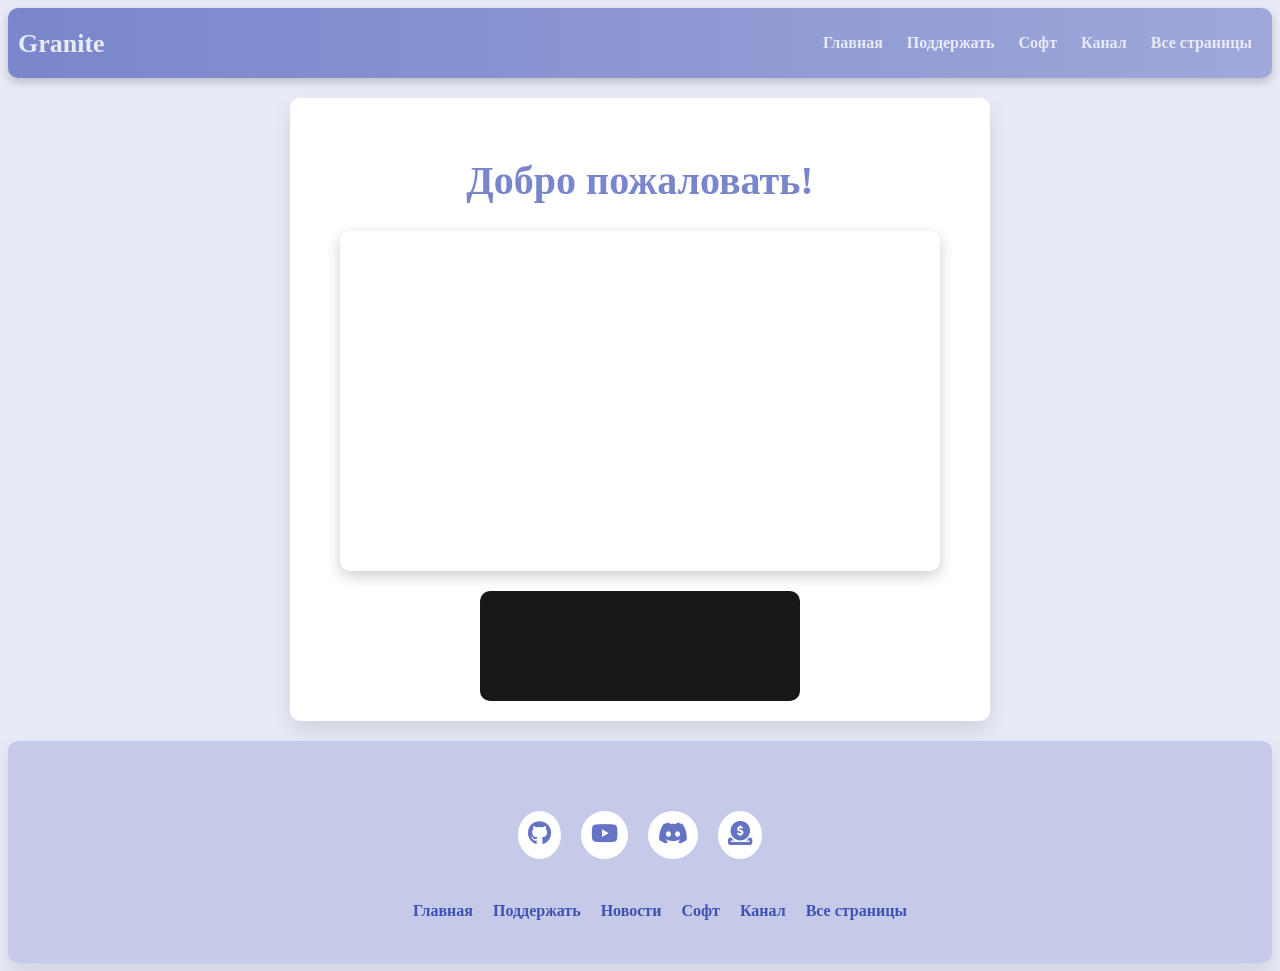
<file: index.html>
<!DOCTYPE html>
<html lang="en">

<head>
    <meta charset="UTF-8">
    <meta name="viewport" content="width=device-width, initial-scale=1.0">
    <title>Главная</title>
    <link rel="preconnect" href="https://fonts.googleapis.com">
    <link rel="preconnect" href="https://fonts.gstatic.com" crossorigin>
    <link href="https://fonts.googleapis.com/css2?family=Montserrat:ital,wght@0,100..900;1,100..900&display=swap"
        rel="stylesheet">
    <link rel="stylesheet" href="styles.css">
    <meta property="og:title" content="Сайт GraniteYT">
    <meta name="google-site-verification" content="673LgF0ZD12PZqtYoD4BKcYrIea5FoL2-2OicBCg14s" />
    <meta name="description" content="Меня зовут Никита, приятно познакомиться :). Здесь я снимаю туториалы, новостные ролики, а так же развлекательные видео.">
    <meta name="keywords" content="software, youtube, programming, etc">
    <link rel="shortcut icon" type="image/png" href="Img/favicon.png">
    <link rel="stylesheet" href="https://cdnjs.cloudflare.com/ajax/libs/font-awesome/6.6.0/css/all.min.css" integrity="sha512-Kc323vGBEqzTmouAECnVceyQqyqdsSiqLQISBL29aUW4U/M7pSPA/gEUZQqv1cwx4OnYxTxve5UMg5GT6L4JJg==" crossorigin="anonymous" referrerpolicy="no-referrer" />
    
<!-- Google tag (gtag.js) -->
<script async src="https://www.googletagmanager.com/gtag/js?id=G-C42V8PHFXG"></script>
<script>
  window.dataLayer = window.dataLayer || [];
  function gtag(){dataLayer.push(arguments);}
  gtag('js', new Date());

  gtag('config', 'G-C42V8PHFXG');
</script>

<!-- Google Tag Manager -->
<script>(function(w,d,s,l,i){w[l]=w[l]||[];w[l].push({'gtm.start':
new Date().getTime(),event:'gtm.js'});var f=d.getElementsByTagName(s)[0],
j=d.createElement(s),dl=l!='dataLayer'?'&l='+l:'';j.async=true;j.src=
'https://www.googletagmanager.com/gtm.js?id='+i+dl;f.parentNode.insertBefore(j,f);
})(window,document,'script','dataLayer','GTM-TSLSCMSZ');</script>
<!-- End Google Tag Manager -->

    <!-- Google Tag Manager (noscript) -->
<noscript><iframe src="https://www.googletagmanager.com/ns.html?id=GTM-TSLSCMSZ"
height="0" width="0" style="display:none;visibility:hidden"></iframe></noscript>
<!-- End Google Tag Manager (noscript) -->

</head>

<body>

    <div class="navbar">
        <div class="container">
            <p>Granite</p>
            <div class="navbar-wrapper">
                <ul class="navbar-menu">
                    <li><a href="index.html">Главная</a></li>
                    <li><a href="support.html">Поддержать</a></li>
                    <li><a href="soft.html">Софт</a></li>
                    <li><a href="https://www.youtube.com/@%D0%A7%D0%B5%D1%80%D0%BD%D1%8B%D0%B9%D0%93%D1%80%D0%B0%D0%BD%D0%B8%D1%82">Канал</a></li>
                    <li><a href="allpages.html">Все страницы</a></li>
                </ul>
            </div>
        </div>
    </div>
    <section>
        <h1>Добро пожаловать!</h1>
        <div class="video-container">
            <iframe class="latestVideoEmbed" vnum="0" allow="autoplay; picture-in-picture; fullscreen" allowfullscreen frameborder="0" src="https://www.youtube.com/embed/?list=UUgR9M8bAPcrmOk_K8kjH-tQ&index=0&controls=1&showinfo=0&rel=0&enablejsapi=1"></iframe>
        </div>
        <iframe class="subs" frameborder="0"
            src="https://socialcounts.org/youtube-live-subscriber-count/UCgR9M8bAPcrmOk_K8kjH-tQ/embed?style=img%7Bborder-radius%3A20%25%7Dbody%7Bbackground-color%3Argba%2823%2C23%2C23%2C1%29%21important%7D"
            style="border: 0;"></iframe>
    </section>
    <script src="script.js"></script>
    <footer class="footer">
        <div class="footer-wrapper">
            <div class="icons">
                <a href="https://github.com/graniteyt"><i class="fa-brands fa-github"></i></a>
                <a href="https://www.youtube.com/@%D0%A7%D0%B5%D1%80%D0%BD%D1%8B%D0%B9%D0%93%D1%80%D0%B0%D0%BD%D0%B8%D1%82"><i class="fa-brands fa-youtube"></i></a>
                <a href="https://discord.gg/xAA7AWr8"><i class="fa-brands fa-discord"></i></a>
                <a href="support.html"><i class="fa-solid fa-donate"></i></a>
            </div>
            <div class="navigation">
                <ul>
                    <li><a href="index.html">Главная</a></li>
                    <li><a href="support.html">Поддержать</a></li>
                    <li><a href="news.html">Новости</a></li>
                    <li><a href="soft.html">Софт</a></li>
                    <li><a href="https://www.youtube.com/@%D0%A7%D0%B5%D1%80%D0%BD%D1%8B%D0%B9%D0%93%D1%80%D0%B0%D0%BD%D0%B8%D1%82">Канал</a></li>
                    <li><a href="allpages.html">Все страницы</a></li>
                </ul>
            </div>
        </div>
    </footer>
</body>

</html>
</file>
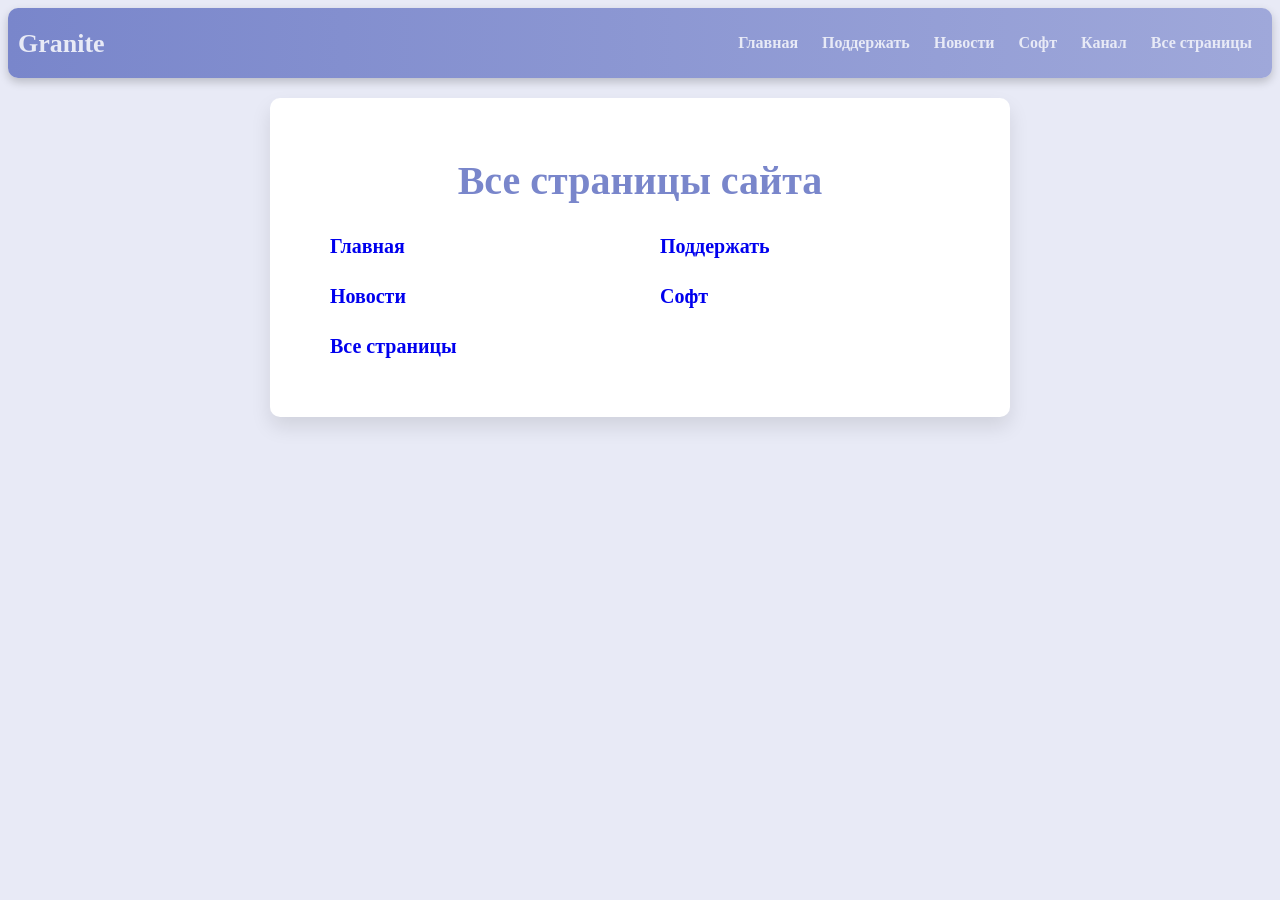
<file: allpages.html>
<!DOCTYPE html>
<html lang="en">

<head>
    <meta charset="UTF-8">
    <meta name="viewport" content="width=device-width, initial-scale=1.0">
    <title>Все страницы</title>
    <link rel="preconnect" href="https://fonts.googleapis.com">
    <link rel="preconnect" href="https://fonts.gstatic.com" crossorigin>
    <link href="https://fonts.googleapis.com/css2?family=Montserrat:ital,wght@0,100..900;1,100..900&display=swap"
        rel="stylesheet">
    <link rel="stylesheet" href="all.css">
    <meta name="google-site-verification" content="673LgF0ZD12PZqtYoD4BKcYrIea5FoL2-2OicBCg14s" />
    
<!-- Google tag (gtag.js) -->
<script async src="https://www.googletagmanager.com/gtag/js?id=G-C42V8PHFXG"></script>
<script>
  window.dataLayer = window.dataLayer || [];
  function gtag(){dataLayer.push(arguments);}
  gtag('js', new Date());

  gtag('config', 'G-C42V8PHFXG');
</script>

<!-- Google Tag Manager -->
<script>(function(w,d,s,l,i){w[l]=w[l]||[];w[l].push({'gtm.start':
new Date().getTime(),event:'gtm.js'});var f=d.getElementsByTagName(s)[0],
j=d.createElement(s),dl=l!='dataLayer'?'&l='+l:'';j.async=true;j.src=
'https://www.googletagmanager.com/gtm.js?id='+i+dl;f.parentNode.insertBefore(j,f);
})(window,document,'script','dataLayer','GTM-TSLSCMSZ');</script>
<!-- End Google Tag Manager -->

    <!-- Google Tag Manager (noscript) -->
<noscript><iframe src="https://www.googletagmanager.com/ns.html?id=GTM-TSLSCMSZ"
height="0" width="0" style="display:none;visibility:hidden"></iframe></noscript>
<!-- End Google Tag Manager (noscript) -->

</head>

<body>
    
    <div class="navbar">
        <div class="container">
            <p>Granite</p>
            <div class="navbar-wrapper">
                <ul class="navbar-menu">
                    <li><a href="index.html">Главная</a></li>
                    <li><a href="support.html">Поддержать</a></li>
                    <li><a href="news.html">Новости</a></li>
                    <li><a href="soft.html">Софт</a></li>
                    <li><a href="https://www.youtube.com/@%D0%A7%D0%B5%D1%80%D0%BD%D1%8B%D0%B9%D0%93%D1%80%D0%B0%D0%BD%D0%B8%D1%82">Канал</a></li>
                    <li><a href="allpages.html">Все страницы</a></li>
                </ul>
            </div>
        </div>
    </div>
    <section>
        <h1>Все страницы сайта</h1>
        <ul>
            <li class="page"><a class="page-link" href="index.html">Главная</a></li>
            <li class="page"><a class="page-link" href="support.html">Поддержать</a></li>
            <li class="page"><a class="page-link" href="news.html">Новости</a></li>
            <li class="page"><a class="page-link" href="soft.html">Софт</a></li>
            <li class="page"><a class="page-link" href="allpages.html">Все страницы</a></li>
        </ul>
    </section>
    <script src="script.js"></script>
</body>

</html>
</file>
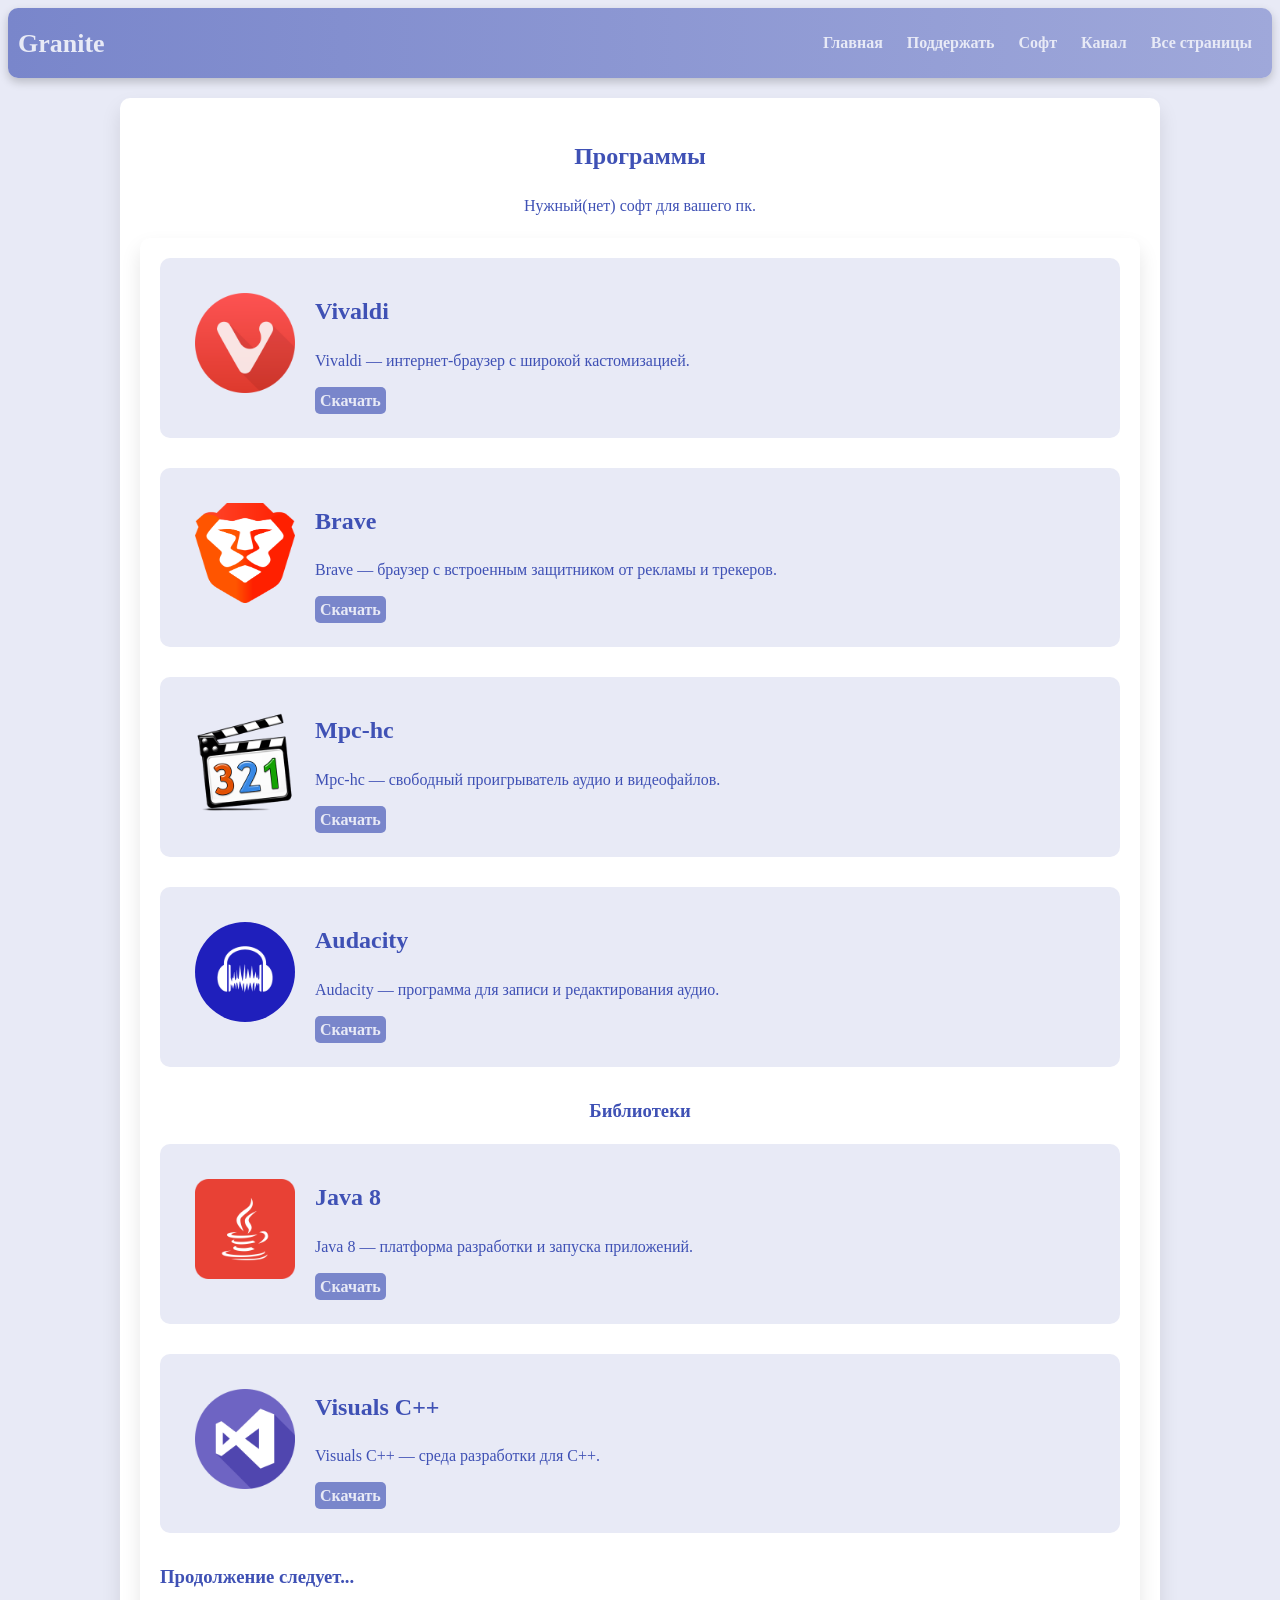
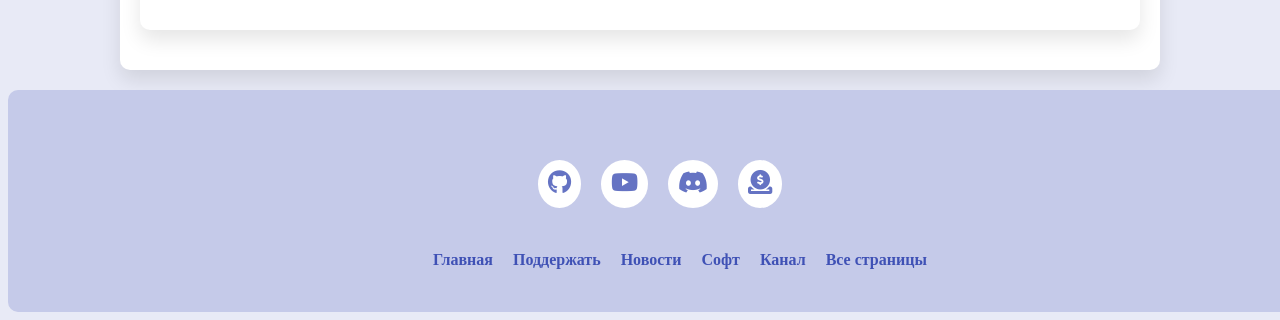
<file: soft.html>
<!DOCTYPE html>
<html lang="en">

<head>
    <meta charset="UTF-8">
    <meta name="viewport" content="width=device-width, initial-scale=1.0">
    <title>Главная</title>
    <link rel="preconnect" href="https://fonts.googleapis.com">
    <link rel="preconnect" href="https://fonts.gstatic.com" crossorigin>
    <link href="https://fonts.googleapis.com/css2?family=Montserrat:ital,wght@0,100..900;1,100..900&display=swap"
        rel="stylesheet">
    <link rel="stylesheet" href="soft.css">
    <link rel="stylesheet" href="https://cdnjs.cloudflare.com/ajax/libs/font-awesome/6.6.0/css/all.min.css" integrity="sha512-Kc323vGBEqzTmouAECnVceyQqyqdsSiqLQISBL29aUW4U/M7pSPA/gEUZQqv1cwx4OnYxTxve5UMg5GT6L4JJg==" crossorigin="anonymous" referrerpolicy="no-referrer" />
</head>

<body>

    <div class="navbar">
        <div class="container">
            <p>Granite</p>
            <div class="navbar-wrapper">
                <ul class="navbar-menu">
                    <li><a href="index.html">Главная</a></li>
                    <li><a href="support.html">Поддержать</a></li>
                    <li><a href="soft.html">Софт</a></li>
                    <li><a
                            href="https://www.youtube.com/@%D0%A7%D0%B5%D1%80%D0%BD%D1%8B%D0%B9%D0%93%D1%80%D0%B0%D0%BD%D0%B8%D1%82">Канал</a>
                    </li>
                    <li><a href="allpages.html">Все страницы</a></li>
                </ul>
            </div>
        </div>
    </div>
    <section>
        <div class="soft-title">
            <h1>Программы</h1>
            <p>Нужный(нет) софт для вашего пк.</p>
        </div>
        <section class="wrap-programs">
            <div class="program">
                <img class="prog-img" src="Img/vivaldi.png" alt="Vivaldi browser">
                <div class="prog-title">
                    <h2>Vivaldi</h2>
                    <p>Vivaldi — интернет-браузер с широкой кастомизацией.</p>
                    <a class="download" href="https://downloads.vivaldi.com/stable/Vivaldi.6.9.3447.54.x64.exe">Скачать</a>
                </div>
            </div>

            <div class="program">
                <img class="prog-img" src="Img/brave.png" alt="Brave browser">
                <div class="prog-title">
                    <h2>Brave</h2>
                    <p>Brave — браузер с встроенным защитником от рекламы и трекеров.</p>
                    <a class="download" href="https://laptop-updates.brave.com/download/BRV040">Скачать</a>
                </div>
            </div>

            <div class="program">
                <img class="prog-img" src="Img/Media_Player_Classic_logo.png" alt="mpc-hc">
                <div class="prog-title">
                    <h2>Mpc-hc</h2>
                    <p>Mpc-hc — свободный проигрыватель аудио и видеофайлов.</p>
                    <a class="download" href="https://github.com/mpc-hc/mpc-hc/releases/download/1.7.13/MPC-HC.1.7.13.x64.exe">Скачать</a>
                </div>
            </div>

            <div class="program">
                <img class="prog-img" id="audacity" src="Img/audacity.png" alt="audacity">
                <div class="prog-title">
                    <h2>Audacity</h2>
                    <p>Audacity — программа для записи и редактирования аудио.</p>
                    <a class="download" href="https://github.com/audacity/audacity/releases/download/Audacity-3.4.1/audacity-win-3.4.1-setup.exe">Скачать</a>
                </div>
            </div>

            <div class="soft-title">
                <h1>Библиотеки</h1>
            </div>
            <div class="program">
                <img class="prog-img" src="Img/java.png" alt="Java">
                <div class="prog-title">
                    <h2>Java 8</h2>
                    <p>Java 8 — платформа разработки и запуска приложений.</p>
                    <a class="download" href="https://javadl.oracle.com/webapps/download/AutoDL?BundleId=251408_0d8f12bc927a4e2c9f8568ca567db4ee">Скачать</a>
                </div>
            </div>
            <div class="program">
                <img class="prog-img" src="Img/visual-studio.png" alt="Java">
                <div class="prog-title">
                    <h2>Visuals C++</h2>
                    <p>Visuals C++ — среда разработки для C++.</p>
                    <a class="download" href="https://aka.ms/vs/17/release/vc_redist.x86.exe">Скачать</a>
                </div>
            </div>
            <h1>Продолжение следует...</h1>
        </section>
    </section>
    <footer class="footer"></footer>
        <div class="footer-wrapper">
            <div class="icons">
                <a href="https://github.com/graniteyt"><i class="fa-brands fa-github"></i></a>
                <a href="https://www.youtube.com/@%D0%A7%D0%B5%D1%80%D0%BD%D1%8B%D0%B9%D0%93%D1%80%D0%B0%D0%BD%D0%B8%D1%82"><i class="fa-brands fa-youtube"></i></a>
                <a href="https://discord.gg/xAA7AWr8"><i class="fa-brands fa-discord"></i></a>
                <a href="support.html"><i class="fa-solid fa-donate"></i></a>
            </div>
            <div class="navigation">
                <ul>
                    <li><a href="index.html">Главная</a></li>
                    <li><a href="support.html">Поддержать</a></li>
                    <li><a href="news.html">Новости</a></li>
                    <li><a href="soft.html">Софт</a></li>
                    <li><a href="https://www.youtube.com/@%D0%A7%D0%B5%D1%80%D0%BD%D1%8B%D0%B9%D0%93%D1%80%D0%B0%D0%BD%D0%B8%D1%82">Канал</a></li>
                    <li><a href="allpages.html">Все страницы</a></li>
                </ul>
            </div>
        </div>
    </footer>
</body> 
</html>
</file>
<file: styles.css>
:root {
    --primary-color: #7986cb;
    --secondary-color: #9fa8da;
    --accent-color: #c5cae9;
    --background-color: #e8eaf6;
    --text-color: #3f51b5;
}

* {
    box-sizing: border-box;
}

body {
    position: relative;
    font-family: "JetBrains Mono";
    font-size: 16px;
    color: var(--text-color);
    overflow-x: hidden;
    line-height: 1.5;
    height: auto;
    min-height: 320px;
    background-color: var(--background-color);
}

.navbar {
    width: 100%;
    height: 70px;
    background: linear-gradient(90deg, var(--primary-color), var(--secondary-color));
    box-shadow: 0 4px 10px rgba(0, 0, 0, 0.2);
    border-radius: 10px;
}

.navbar .container {
    height: inherit;
    display: flex;
    justify-content: space-between;
    align-items: center;
    padding: 0 10px 0 10px;
}

.navbar-menu {
    list-style: none;
    padding-left: 0;
    margin: 0;
}

.navbar-menu li {
    display: inline-block;
}

.navbar-menu li a{
    display: inline-block;
    text-decoration: none;
    color: var(--background-color);
    font-weight: 600;
    padding: 10px;
    transition: all 0.3s ease;
}

.navbar-wrapper {
    display: flex;
    flex-flow: row nowrap;
}

.container p {
    font-size: 26px;
    font-weight: 700;
    color: var(--background-color);
    transition: all .3s ease-in-out;
}

.container p:hover {
    font-size: 30px;
    color: var(--accent-color);
}

.navbar-menu li a:hover {
    color: var(--accent-color);
    transform: translateY(-2px);
}

section {
    background-color: white;
    border-radius: 10px;
    box-shadow: 0 10px 20px rgba(0, 0, 0, 0.1);
    padding: 20px;
    margin: 20px auto;
    max-width: 700px;
}

section h1 {
    font-size: 2.5em;
    margin-bottom: 20px;
    color: var(--primary-color);
    text-align: center;
}

section img {
    display: block;
    width: 256px;
    height: 256px;
    margin: 0 auto;
}

section p {
    text-align: center;
    font-weight: 500;
    font-size: 18px;
}

.latestVideoEmbed {
    display: block;
    margin: 0 auto;
    border-radius: 10px;
    box-shadow: 0 5px 15px rgba(0, 0, 0, 0.2);
    transition: all 0.3s ease;
    width: 600px;
    height: 340px;
}

.subs {
    display: block;
    margin: 0 auto;
    border-radius: 10px;
    padding: 10px;
    margin-top: 20px;
    transition: all 0.3s ease;
    background-color: #171717;
    width: 320px;
    height: 110px;
}

.subs:hover {
    transform: translateY(-5px);
}

.footer {
    background-color: var(--accent-color);
    border-radius: 10px;
    box-shadow: 0 10px 20px rgba(0, 0, 0, 0.1);
}

.footer-wrapper {
    width: 100%;
    padding: 60px 20px 10px;
}

.icons {
    display: flex;
    text-decoration: none;
    align-items: center;
    justify-content: center;
}

.icons a {
    text-decoration: none;
    padding: 10px;
    background-color: white;
    border-radius: 50%;
    margin: 10px;
    transition: all 0.3s ease;
}

.icons a i {
    color: var(--text-color);
    font-size: 1.5em;
    opacity: 0.8;
}

.icons a:hover {
    background-color: var(--text-color);
    transform: translateY(-2px);
}

.icons a:hover i {
    color: var(--background-color);
    transform: translateY(-2px);
}

.navigation {
    margin: 30px 0;
}

.navigation ul {
    display: flex;
    justify-content: center;
    list-style: none;
}

.navigation ul li a{
    text-decoration: none;
    color: var(--text-color);
    font-weight: 600;
    margin: 0 10px;
}

.navigation ul li {
    transition: all 0.3s ease;
}

.navigation ul li:hover {
    transform: translateY(-2px);
}

@media (max-width: 768px) {
    .navbar {
        height: auto;
        flex-direction: column;
        width: 23.5rem;
        margin: 0 auto;
    }

    .navbar .container {
        flex-direction: column;
        align-items: flex-start;
        padding: 10px;
    }

    .navbar .container p{
        display: none;
    }

    .navbar-wrapper {
        width: 100%;
        display: flex;
        justify-content: center;
        align-items: center;
    }

    .navbar-menu {
        display: flex;
        flex-direction: row;
        flex-wrap: nowrap;
        justify-content: center;
        align-items: center;
    }

    .navbar-menu li {
        display: block;
        width: 100%;
    }

    .navbar-menu li:nth-child(2), .navbar-menu li:nth-child(3), .navbar-menu li:nth-child(4), .navbar-menu li:nth-child(5) {
        display: none;
    }

    .navbar-menu li a {
        display: block;
        width: 100%;
        padding: 15px;
        text-align: left;
        font-size: 1.5em;
    }

    section {
        padding: 15px;
        margin: 10px;
        max-width: 100%;
    }
    
    .latestVideoEmbed {
        width: 260px;
        height: 140px;
    }

    .subs {
        width: 260px;
        height: 110px;
    }

    .footer {
        border-radius: 0;
        margin: 0;
        width: 100%;
    }

    .footer-wrapper {
        padding: 30px 10px 5px;
    }

    .icons {
        flex-wrap: wrap;
    }

    .icons a {
        padding: 8px;
        margin: 5px;
    }

    .icons a i {
        font-size: 1.2em;
    }

    .navigation {
        margin: 20px 0;
    }

    .navigation ul {
        flex-direction: column;
    }

    .navigation ul li {
        margin: 5px 0;
    }

    .navigation ul li a {
        font-size: 14px;
        margin: 5px 0;
    }
}
</file>
<file: all.css>
:root {
    --primary-color: #7986cb;
    --secondary-color: #9fa8da;
    --accent-color: #c5cae9;
    --background-color: #e8eaf6;
    --text-color: #3f51b5;
}

body {
    position: relative;
    font-family: "JetBrains Mono";
    font-size: 16px;
    color: var(--text-color);
    overflow-x: hidden;
    line-height: 1.5;
    height: auto;
    min-height: 320px;
    background-color: var(--background-color);
}

.navbar {
    width: 100%;
    height: 70px;
    background: linear-gradient(90deg, var(--primary-color), var(--secondary-color));
    box-shadow: 0 4px 10px rgba(0, 0, 0, 0.2);
    border-radius: 10px;
}

.navbar .container {
    height: inherit;
    display: flex;
    justify-content: space-between;
    align-items: center;
    padding: 0 10px 0 10px;
}

.navbar-menu {
    list-style: none;
    padding-left: 0;
    margin: 0;
}

.navbar-menu li {
    display: inline-block;
}

.navbar-menu li a{
    display: inline-block;
    text-decoration: none;
    color: var(--background-color);
    font-weight: 600;
    padding: 10px;
    transition: all 0.3s ease;
}

.navbar-wrapper {
    display: flex;
    flex-flow: row nowrap;
}

.container p {
    font-size: 26px;
    font-weight: 700;
    color: var(--background-color);
    transition: all .3s ease-in-out;
}

.container p:hover {
    font-size: 30px;
    color: var(--accent-color);
}

.navbar-menu li a:hover {
    color: var(--accent-color);
    transform: translateY(-2px);
}

section {
    background-color: white;
    border-radius: 10px;
    box-shadow: 0 10px 20px rgba(0, 0, 0, 0.1);
    padding: 20px;
    margin: 20px auto;
    max-width: 700px;
}

section h1 {
    font-size: 2.5em;
    margin-bottom: 20px;
    color: var(--primary-color);
    text-align: center;
}

section ul {
    display: grid;
    grid-template-columns: 2fr 2fr;
}

.page {
    list-style: none;
    margin-bottom: 20px;
    transition: 200ms all ease-in-out;
    font-size: 20px;
}

.page:hover {
    transform: scale(1.05);
}

.page a {
    text-decoration: none;
    font-weight: 600;
}

@media (max-width: 768px) {
    .navbar {
        height: auto;
        flex-direction: column;
        width: 400px;
        margin: 0 auto;
    }

    .navbar .container {
        flex-direction: column;
        align-items: flex-start;
        padding: 10px;
    }

    .navbar .container p{
        display: none;
    }

    .navbar-wrapper {
        width: 100%;
        display: flex;
        justify-content: center;
        align-items: center;
    }

    .navbar-menu {
        display: flex;
        flex-direction: row;
        flex-wrap: nowrap;
        justify-content: center;
        align-items: center;
    }

    .navbar-menu li {
        display: block;
        width: 100%;
    }

    .navbar-menu li:nth-child(2), .navbar-menu li:nth-child(3), .navbar-menu li:nth-child(4), .navbar-menu li:nth-child(5) {
        display: none;
    }

    .navbar-menu li a {
        display: block;
        width: 100%;
        padding: 15px;
        text-align: left;
    }

    section {
        padding: 10px;
        margin: 10px;
        max-width: 100%;
    }

    section ul {
        grid-template-columns: 1fr;
    }

    .container p {
        font-size: 22px;
    }
}

#preloader {
    position: fixed;
    top: 0;
    left: 0;
    width: 100%;
    height: 100%;
    display: flex;
    align-items: center;
    justify-content: center;
    background: #ffffff;
}

#preloader.hide-preloader {
    animation: hidePreloader 1s;
}

#preloader.preloader-hidden {
    display: none;
}

@keyframes hidePreloader {
    0% {
        opacity: 1;
    }
    100% {
        opacity: 0;
    }
}
</file>
<file: soft.css>
:root {
    --primary-color: #7986cb;
    --secondary-color: #9fa8da;
    --accent-color: #c5cae9;
    --background-color: #e8eaf6;
    --text-color: #3f51b5;
}

body {
    position: relative;
    font-family: "JetBrains Mono";
    font-size: 16px;
    color: var(--text-color);
    overflow-x: hidden;
    line-height: 1.5;
    height: auto;
    min-height: 320px;
    background-color: var(--background-color);
}

.navbar {
    width: 100%;
    height: 70px;
    background: linear-gradient(90deg, var(--primary-color), var(--secondary-color));
    box-shadow: 0 4px 10px rgba(0, 0, 0, 0.2);
    border-radius: 10px;
}

.navbar .container {
    height: inherit;
    display: flex;
    justify-content: space-between;
    align-items: center;
    padding: 0 10px 0 10px;
}

.navbar-menu {
    list-style: none;
    padding-left: 0;
    margin: 0;
}

.navbar-menu li {
    display: inline-block;
}

.navbar-menu li a {
    display: inline-block;
    text-decoration: none;
    color: var(--background-color);
    font-weight: 600;
    padding: 10px;
    transition: all 0.3s ease;
}

.navbar-wrapper {
    display: flex;
    flex-flow: row nowrap;
}

.container p {
    font-size: 26px;
    font-weight: 700;
    color: var(--background-color);
    transition: all .3s ease-in-out;
}

.container p:hover {
    font-size: 30px;
    color: var(--accent-color);
}

.navbar-menu li a:hover {
    color: var(--accent-color);
    transform: translateY(-2px);
}

section {
    background-color: white;
    border-radius: 10px;
    box-shadow: 0 10px 20px rgba(0, 0, 0, 0.1);
    padding: 20px;
    margin: 20px auto;
    max-width: 1000px;
}

.soft-title {
    text-align: center;
}

.soft-title p {
    font-size: 16px;
    font-weight: 500;
}

.program {
    display: flex;
    align-items: center;
    margin-bottom: 30px;
    padding: 15px;
    background-color: var(--background-color);
    border-radius: 10px;
    transition: all .3s ease-in-out;
    position: relative;
    padding-bottom: 25px;
    font-weight: 500;
}

.program:hover {
    transform: translateY(-5px);
}

.program img {
    width: 100px;
    height: 100px;
    margin: 0 20px;
}

.download {
    text-decoration: none;
    background-color: var(--primary-color);
    color: var(--background-color);
    font-weight: 600;
    padding: 5px;
    border-radius: 5px;
    transition: all 0.3s ease;
}

.download:hover {
    background-color: var(--accent-color);
    color: var(--text-color);
}


#audacity {
    border-radius: 100px;
}

/* Example media query for screens smaller than 600px */
@media (max-width: 600px) {
    .navbar {
        height: auto;
        flex-direction: column;
        width: 400px;
        margin: 0 auto;
    }

    .navbar .container {
        flex-direction: column;
        align-items: flex-start;
        padding: 10px;
    }

    .navbar .container p {
        display: none;
    }

    .navbar-wrapper {
        width: 100%;
        display: flex;
        justify-content: center;
        align-items: center;
    }

    .navbar-menu {
        display: flex;
        flex-direction: row;
        flex-wrap: nowrap;
        justify-content: center;
        align-items: center;
    }

    .navbar-menu li {
        display: block;
        width: 100%;
    }

    .navbar-menu li:nth-child(2),
    .navbar-menu li:nth-child(3),
    .navbar-menu li:nth-child(4),
    .navbar-menu li:nth-child(5) {
        display: none;
    }

    .navbar-menu li a {
        display: block;
        width: 100%;
        padding: 15px;
        text-align: left;
    }

    section {
        padding: 10px;
        margin: 10px;
        max-width: 100%;
    }

    .program {
        flex-direction: column;
        align-items: center;
    }

    .program img {
        width: 80px;
        height: 80px;

        .footer {
            border-radius: 0;
            margin: 0;
            width: 100%;
        }

        .footer-wrapper {
            padding: 30px 10px 5px;
        }

        .icons {
            flex-wrap: wrap;
        }

        .icons a {
            padding: 8px;
            margin: 5px;
        }

        .icons a i {
            font-size: 1.2em;
        }

        .navigation {
            margin: 20px 0;
        }

        .navigation ul {
            flex-direction: column;
        }

        .navigation ul li {
            margin: 5px 0;
        }

        .navigation ul li a {
            font-size: 14px;
            margin: 5px 0;
        }
    }
}

.news-container {
    background-color: #ffffff;
    padding: 20px;
    border-radius: 5px;
    box-shadow: 0 0 10px rgba(0, 0, 0, 0.1);
}

.footer {
    border-radius: 10px;
    box-shadow: 0 10px 20px rgba(0, 0, 0, 0.1);
}

.footer-wrapper {
    background-color: var(--accent-color);
    width: 100%;
    padding: 60px 20px 10px;
    border-radius: 10px;
}

.icons {
    display: flex;
    text-decoration: none;
    align-items: center;
    justify-content: center;
}

.icons a {
    text-decoration: none;
    padding: 10px;
    background-color: white;
    border-radius: 50%;
    margin: 10px;
    transition: all 0.3s ease;
}

.icons a i {
    color: var(--text-color);
    font-size: 1.5em;
    opacity: 0.8;
}

.icons a:hover {
    background-color: var(--text-color);
    transform: translateY(-2px);
}

.icons a:hover i {
    color: var(--background-color);
    transform: translateY(-2px);
}

.navigation {
    margin: 30px 0;
}

.navigation ul {
    display: flex;
    justify-content: center;
    list-style: none;
}

.navigation ul li a {
    text-decoration: none;
    color: var(--text-color);
    font-weight: 600;
    margin: 0 10px;
}

.navigation ul li {
    transition: all 0.3s ease;
}

.navigation ul li:hover {
    transform: translateY(-2px);
}
</file>
